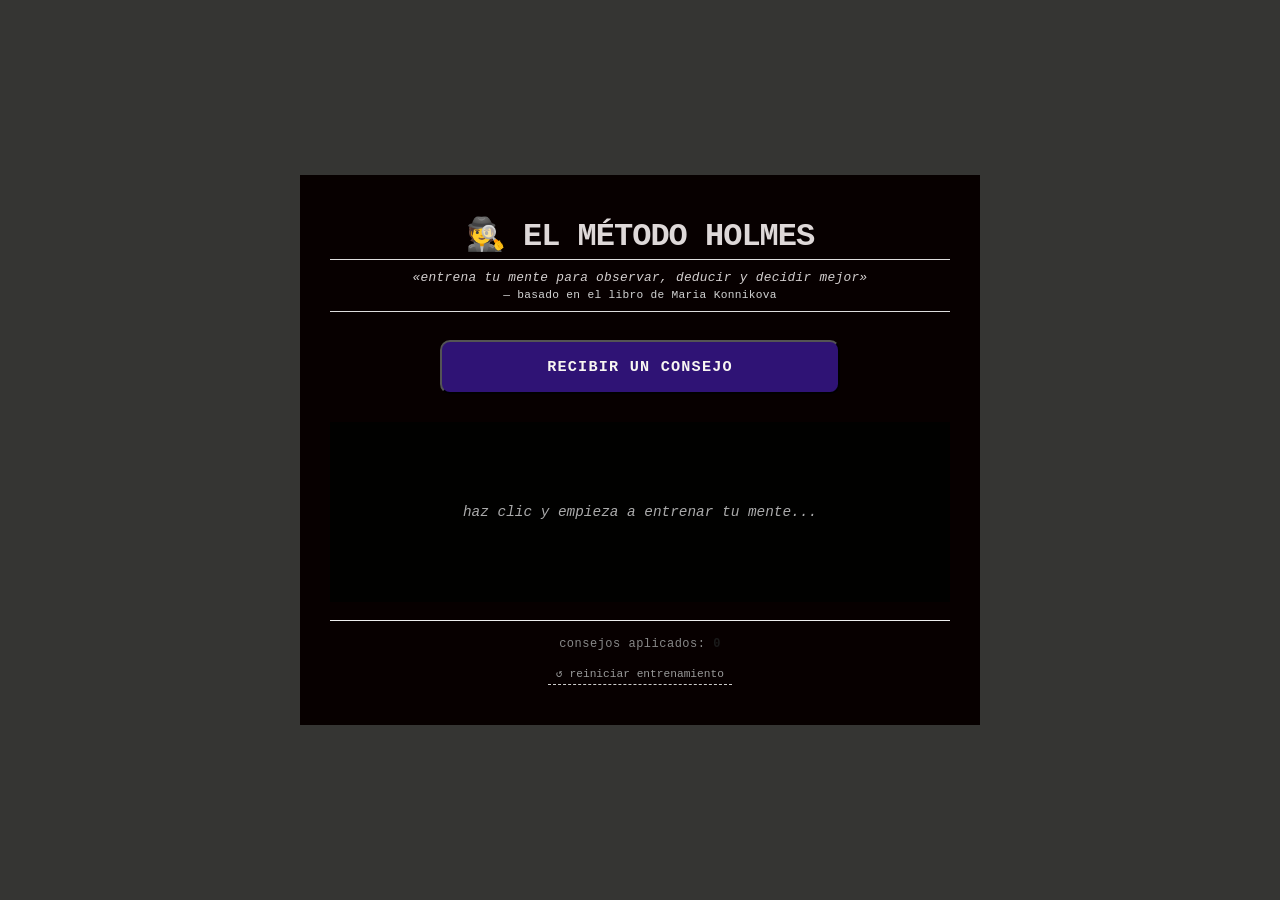
<file: JAVASCRIPT/metodoHolmes/index.html>
<!DOCTYPE html>
<html lang="es">
<head>
    <meta charset="UTF-8" />
    <meta name="viewport" content="width=device-width, initial-scale=1.0" />
    <title>El Método Holmes</title>
    <style>
        /* --- RESET Y ESTILOS BASE --- */
        * {
            margin: 0;
            padding: 0;
            box-sizing: border-box;
        }

        body {
            min-height: 100vh;
            display: flex;
            justify-content: center;
            align-items: center;
            background: #353533;
            font-family: 'Courier New', Courier, monospace;
            padding: 20px;
        }

        .container {
            max-width: 680px;
            width: 100%;
            text-align: center;
            padding: 40px 30px;
            background: #070000;
        }

        .container h1 {
            font-size: 2rem;
            font-weight: 700;
            letter-spacing: -1px;
            text-transform: uppercase;
            margin-bottom: 4px;
            color: #ded8d8;
        }

        .container h1 span {
            display: inline-block;
            font-size: 1.6rem;
        }

        .container .subtitle {
            font-size: 0.8rem;
            color: #d3cece;
            margin-bottom: 28px;
            border-top: 1px solid #dddddd;
            border-bottom: 1px solid #dddddd;
            padding: 10px 0;
            font-style: italic;
            letter-spacing: 0.3px;
        }

        .container .subtitle .autor {
            display: block;
            margin-top: 4px;
            font-style: normal;
            font-size: 0.7rem;
            color: #d3d3d3;
        }

        /* --- BOTÓN --- */
        .btn-holmes {
            display: inline-block;
            padding: 16px 24px;
            background: #2f1375;
            color: #f8f6f2;
            font-family: 'Courier New', Courier, monospace;
            font-size: 0.95rem;
            font-weight: 700;
            text-transform: uppercase;
            letter-spacing: 1.2px;
            cursor: pointer;
            transition: all 0.15s ease;
            margin-bottom: 28px;
            width: 100%;
            max-width: 400px;
            border-radius: 10px;
        }

        .btn-holmes:hover {
            background: #433de8;
            color: #ffffff;
            box-shadow: 2px 2px 0 #ffffff;
            transform: translate(2px, 2px);
        }

        .btn-holmes:active {
            transform: scale(0.96);
            box-shadow: none;
        }

        /* --- CAJA DEL CONSEJO --- */
        .truth-box {
            min-height: 180px;
            padding: 28px 22px;
            background: #010100;
            display: flex;
            flex-direction: column;
            align-items: center;
            justify-content: center;
            transition: background 0.2s ease, border-color 0.2s;
        }

        .truth-box .consejo {
            font-size: 1.17rem;
            line-height: 1.7;
            color: #ffffff;
            margin: 0;
            font-weight: 700;
            word-break: break-word;
            min-height: 60px;
        }

        .truth-box .explicacion {
            font-size: 0.95rem;
            line-height: 1.6;
            color: #000000;
            margin-top: 12px;
            font-style: italic;
            padding-top: 12px;
            width: 100%;
        }

        .truth-box .accion {
            font-size: 0.85rem;
            color: #c8c2c2;
            margin-top: 10px;
            padding-top: 10px;
            width: 100%;
            font-weight: 400;
        }

        .truth-box .accion strong {
            color: #dbd1d1;
            font-weight: 700;
        }

        .truth-box .placeholder {
            color: #aaaaaa;
            font-style: italic;
            font-size: 0.9rem;
        }

        .truth-box.writing {
            border-color: #ccc9c9;
            background: #000000;
        }

        /* Cursor parpadeante */
        .cursor-blink {
            display: inline-block;
            width: 2px;
            height: 1.1em;
            background: #1a1a1a;
            margin-left: 2px;
            vertical-align: text-bottom;
            animation: blink 0.6s step-end infinite;
        }

        @keyframes blink {
            0%, 100% { opacity: 1; }
            50% { opacity: 0; }
        }

        /* --- CONTADOR --- */
        .counter {
            margin-top: 18px;
            font-size: 0.75rem;
            color: #888888;
            letter-spacing: 0.5px;
            border-top: 1px solid #eeeeee;
            padding-top: 16px;
            transition: color 0.3s;
        }

        .counter strong {
            color: #1a1a1a;
            font-weight: 700;
        }

        .counter.high {
            color: #333333;
        }

        .counter.high strong {
            color: #b34747;
        }

        /* --- BOTÓN REINICIAR --- */
        .btn-reset {
            margin-top: 12px;
            background: none;
            border: none;
            border-bottom: 1px dashed #cccccc;
            color: #999999;
            font-family: 'Courier New', Courier, monospace;
            font-size: 0.7rem;
            cursor: pointer;
            padding: 4px 8px;
            transition: color 0.2s;
        }

        .btn-reset:hover {
            color: #1a1a1a;
            border-bottom-color: #1a1a1a;
        }

        /* --- RESPONSIVE --- */
        @media (max-width: 480px) {
            .container {
                padding: 24px 16px;
            }
            .container h1 {
                font-size: 1.5rem;
            }
            .btn-holmes {
                font-size: 0.8rem;
                padding: 14px 16px;
            }
            .truth-box .consejo {
                font-size: 1rem;
            }
            .truth-box .explicacion {
                font-size: 0.85rem;
            }
            .truth-box .accion {
                font-size: 0.8rem;
            }
        }
    </style>
</head>
<body>

    <div class="container">

        <h1>🕵️ el método holmes</h1>
        <div class="subtitle">
            «entrena tu mente para observar, deducir y decidir mejor»
            <span class="autor">— basado en el libro de Maria Konnikova</span>
        </div>

        <button class="btn-holmes" id="btnRevelar">
            recibir un consejo
        </button>

        <!-- CAJA DEL CONSEJO -->
        <div class="truth-box" id="truthBox">
            <p class="placeholder">haz clic y empieza a entrenar tu mente...</p>
        </div>

        <div class="counter" id="counterDisplay">
            consejos aplicados: <strong id="countNumber">0</strong>
        </div>

        <button class="btn-reset" id="btnReset">↺ reiniciar entrenamiento</button>

    </div>

    <script>
        (function() {
            'use strict';

            // --- LISTA DE CONSEJOS ---
            const consejos = [
                // Observación
                {
                    consejo: "Observa los detalles que otros pasan por alto.",
                    explicacion: "La diferencia entre ver y observar es el foco de atención. Ver es pasivo; observar es activo y requiere intención.",
                    accion: "Hoy, al entrar a una habitación, intenta recordar 5 detalles que normalmente no notarías."
                },
                {
                    consejo: "Entrena tu mente para estar presente.",
                    explicacion: "La atención plena es el primer paso para pensar como Holmes. Sin presencia, no hay observación.",
                    accion: "Durante 2 minutos, cierra los ojos y concéntrate solo en los sonidos que te rodean."
                },
                {
                    consejo: "No confundas ver con mirar.",
                    explicacion: "Ver es pasivo, mirar es activo. Mirar implica preguntarse '¿qué es esto?', '¿por qué está aquí?', '¿qué significa?'.",
                    accion: "Mira un objeto cotidiano (una taza, un libro) y pregúntate: ¿de qué está hecho? ¿cómo se hizo? ¿qué historia tiene?"
                },
                {
                    consejo: "Pregúntate: ¿qué es lo que no estoy viendo?",
                    explicacion: "A menudo, lo más importante está oculto a simple vista. El entrenamiento consiste en buscar lo que falta.",
                    accion: "Mira una fotografía y escribe 5 cosas que no aparecen en ella pero que podrían estar fuera de campo."
                },
                {
                    consejo: "La observación comienza cuando dejas de hablar y empiezas a escuchar.",
                    explicacion: "El silencio es tu aliado. Escuchar activamente te da información que las palabras no pueden transmitir.",
                    accion: "En tu próxima conversación, escucha sin interrumpir y sin planear tu respuesta. Solo escucha."
                },

                // Memoria y ático mental
                {
                    consejo: "Tu mente es un ático. No llenes cada rincón.",
                    explicacion: "Guarda solo lo que sea útil para tus objetivos. La información irrelevante satura y confunde.",
                    accion: "Hoy, cuando aprendas algo nuevo, pregúntate: ¿realmente necesito saber esto?"
                },
                {
                    consejo: "La memoria no es un archivo estático, es un proceso activo.",
                    explicacion: "Repite, relaciona y repasa la información. La memoria se fortalece con el uso.",
                    accion: "Al final del día, repasa mentalmente 3 cosas que aprendiste y conéctalas con algo que ya sabías."
                },
                {
                    consejo: "No almacenes datos, almacena conexiones.",
                    explicacion: "La información aislada es inútil; la información relacionada es poderosa. El conocimiento es una red.",
                    accion: "Elige un concepto y escríbelo en el centro de un papel. Dibuja líneas a otros conceptos relacionados."
                },
                {
                    consejo: "El conocimiento no es poder, el conocimiento aplicado es poder.",
                    explicacion: "No basta con saber; hay que hacer. El verdadero poder está en la acción informada.",
                    accion: "Aplica un consejo de este sitio hoy mismo, en una situación real."
                },

                // Razonamiento y lógica
                {
                    consejo: "No saques conclusiones precipitadas.",
                    explicacion: "Reúne todas las pistas antes de formar una teoría. El cerebro es perezoso y tiende a lo primero.",
                    accion: "Antes de responder una pregunta, cuenta hasta 5 mentalmente. Date tiempo para pensar."
                },
                {
                    consejo: "La mejor explicación no siempre es la más obvia.",
                    explicacion: "Busca la hipótesis que explique *todas* las pistas, no solo las que confirman tu sesgo.",
                    accion: "Plantea 3 explicaciones alternativas para un problema cotidiano y elige la más sólida."
                },
                {
                    consejo: "Desconfía de tus primeras impresiones.",
                    explicacion: "El cerebro humano tiende a la primera solución. La mente de Holmes se detiene a cuestionar.",
                    accion: "Hoy, antes de juzgar a alguien o algo, pregúntate: ¿qué evidencia tengo?"
                },
                {
                    consejo: "Piensa como un científico.",
                    explicacion: "Formula hipótesis, ponlas a prueba y descarta las que no funcionen. La ciencia es un método, no un dogma.",
                    accion: "Identifica una creencia tuya y pregúntate: ¿qué evidencia la refutaría? Si no encuentras ninguna, quizá es dogma."
                },
                {
                    consejo: "La lógica es una herramienta, no un destino.",
                    explicacion: "Úsala para explorar, no para cerrar puertas. La lógica te guía, pero no te encierra.",
                    accion: "Hoy, al tomar una decisión, escribe los pros y contras, pero luego escucha tu intuición."
                },

                // Toma de decisiones
                {
                    consejo: "Las decisiones apresuradas son decisiones erróneas.",
                    explicacion: "Tómate el tiempo que necesites. La urgencia es enemiga del buen juicio.",
                    accion: "Antes de tomar una decisión importante, espera una noche. Si la decisión es buena, sobrevivirá la espera."
                },
                {
                    consejo: "Separa la emoción de la razón.",
                    explicacion: "La emoción es información valiosa, pero no debe ser el único criterio para decidir.",
                    accion: "Cuando sientas una emoción fuerte, pregúntate: ¿qué me está diciendo esta emoción? ¿y qué me dice la razón?"
                },
                {
                    consejo: "Antes de decidir, pregúntate: ¿qué pasaría si estuviera equivocado?",
                    explicacion: "Imaginar el error te permite anticipar riesgos y preparar alternativas.",
                    accion: "Hoy, elige una decisión y escribe un plan B por si falla."
                },
                {
                    consejo: "La mejor decisión es la que puedes justificar con evidencia, no con intuición.",
                    explicacion: "La intuición es útil, pero la evidencia es el pilar de una buena decisión.",
                    accion: "Hoy, antes de responder una pregunta importante, busca 3 datos que apoyen tu respuesta."
                },
                {
                    consejo: "La indecisión también es una decisión.",
                    explicacion: "Elegir no elegir es una elección que también tiene consecuencias. Asúmelas.",
                    accion: "Si llevas más de una semana indeciso, toma una decisión aunque no sea perfecta. La acción es mejor que la parálisis."
                },

                // Práctica y hábito
                {
                    consejo: "Pensar como Holmes no es un talento, es un hábito.",
                    explicacion: "Se entrena como un músculo. La constancia es más importante que la intensidad.",
                    accion: "Hoy, dedica 5 minutos a observar tu entorno como si fuera la primera vez."
                },
                {
                    consejo: "El error es parte del proceso.",
                    explicacion: "No lo evites, analízalo y aprende de él. El fracaso es una oportunidad de mejora.",
                    accion: "Hoy, escribe un error que cometiste y pregúntate: ¿qué aprendí? ¿qué haré diferente la próxima vez?"
                },
                {
                    consejo: "La curiosidad es el motor del pensamiento.",
                    explicacion: "Pregunta siempre: ¿por qué? ¿cómo? ¿qué pasaría si...? La curiosidad es el antídoto contra la rigidez.",
                    accion: "Hoy, elige un tema que te interese y dedica 10 minutos a investigarlo. Sigue una pregunta que te surja."
                },
                {
                    consejo: "El pensamiento crítico no es natural, es aprendido.",
                    explicacion: "Nacemos con curiosidad, pero el pensamiento crítico se construye con práctica. No es innato, se entrena.",
                    accion: "Hoy, al leer una noticia, identifica: ¿quién la escribe? ¿qué interés tiene? ¿qué evidencia muestra?"
                }
            ];

            // --- ELEMENTOS DEL DOM ---
            const btn = document.getElementById('btnRevelar');
            const btnReset = document.getElementById('btnReset');
            const truthBox = document.getElementById('truthBox');
            const countSpan = document.getElementById('countNumber');
            const counterDiv = document.getElementById('counterDisplay');

            let contador = 0;
            let escribiendo = false;
            let timeoutActual = null;

            // --- OBTENER CONSEJO ALEATORIO ---
            function getConsejoAleatorio() {
                return consejos[Math.floor(Math.random() * consejos.length)];
            }

            // --- EFECTO MÁQUINA DE ESCRIBIR ---
            function escribirConsejo(data) {
                if (escribiendo) return;
                if (timeoutActual) {
                    clearTimeout(timeoutActual);
                    timeoutActual = null;
                }

                escribiendo = true;
                truthBox.innerHTML = '';
                truthBox.classList.add('writing');

                // 1. Consejo principal
                const consejoP = document.createElement('p');
                consejoP.className = 'consejo';
                truthBox.appendChild(consejoP);

                // 2. Explicación
                const explicacionDiv = document.createElement('div');
                explicacionDiv.className = 'explicacion';
                truthBox.appendChild(explicacionDiv);

                // 3. Acción
                const accionDiv = document.createElement('div');
                accionDiv.className = 'accion';
                truthBox.appendChild(accionDiv);

                // --- Escritura secuencial ---
                const textoCompleto = data.consejo;
                const explicacionTexto = data.explicacion;
                const accionTexto = data.accion;

                let indice = 0;
                const velocidad = 45;

                function typeLetter() {
                    if (indice < textoCompleto.length) {
                        consejoP.textContent += textoCompleto.charAt(indice);
                        indice++;
                        timeoutActual = setTimeout(typeLetter, velocidad);
                    } else {
                        // Añadir cursor al final del consejo
                        const cursor = document.createElement('span');
                        cursor.className = 'cursor-blink';
                        consejoP.appendChild(cursor);

                        // Mostrar explicación completa
                        explicacionDiv.textContent = '— ' + explicacionTexto;

                        // Mostrar acción completa
                        accionDiv.innerHTML = '<strong>🎯 acción:</strong> ' + accionTexto;

                        truthBox.classList.remove('writing');
                        escribiendo = false;
                        timeoutActual = null;
                    }
                }

                typeLetter();
            }

            // --- MOSTRAR CONSEJO ---
            function mostrarConsejo() {
                if (escribiendo) return;

                contador++;
                countSpan.textContent = contador;

                // Cambiar texto del botón
                if (contador === 1) {
                    btn.textContent = 'otro consejo';
                } else if (contador === 5) {
                    btn.textContent = '¿sigues entrenando?';
                } else if (contador === 10) {
                    btn.textContent = 'eres un buen detective';
                } else if (contador === 15) {
                    btn.textContent = 'Holmes estaría orgulloso';
                }

                if (contador > 5) {
                    counterDiv.classList.add('high');
                }

                const data = getConsejoAleatorio();
                escribirConsejo(data);
            }

            // --- REINICIAR ---
            function reiniciar() {
                if (escribiendo) return;

                if (timeoutActual) {
                    clearTimeout(timeoutActual);
                    timeoutActual = null;
                }
                escribiendo = false;

                contador = 0;
                countSpan.textContent = '0';
                counterDiv.classList.remove('high');
                btn.textContent = 'recibir un consejo';

                truthBox.innerHTML = '';
                truthBox.classList.remove('writing');
                const placeholder = document.createElement('p');
                placeholder.className = 'placeholder';
                placeholder.textContent = 'haz clic y empieza a entrenar tu mente...';
                truthBox.appendChild(placeholder);
            }

            // --- EVENTOS ---
            btn.addEventListener('click', mostrarConsejo);
            btnReset.addEventListener('click', reiniciar);

        })();
    </script>

</body>
</html>
</file>
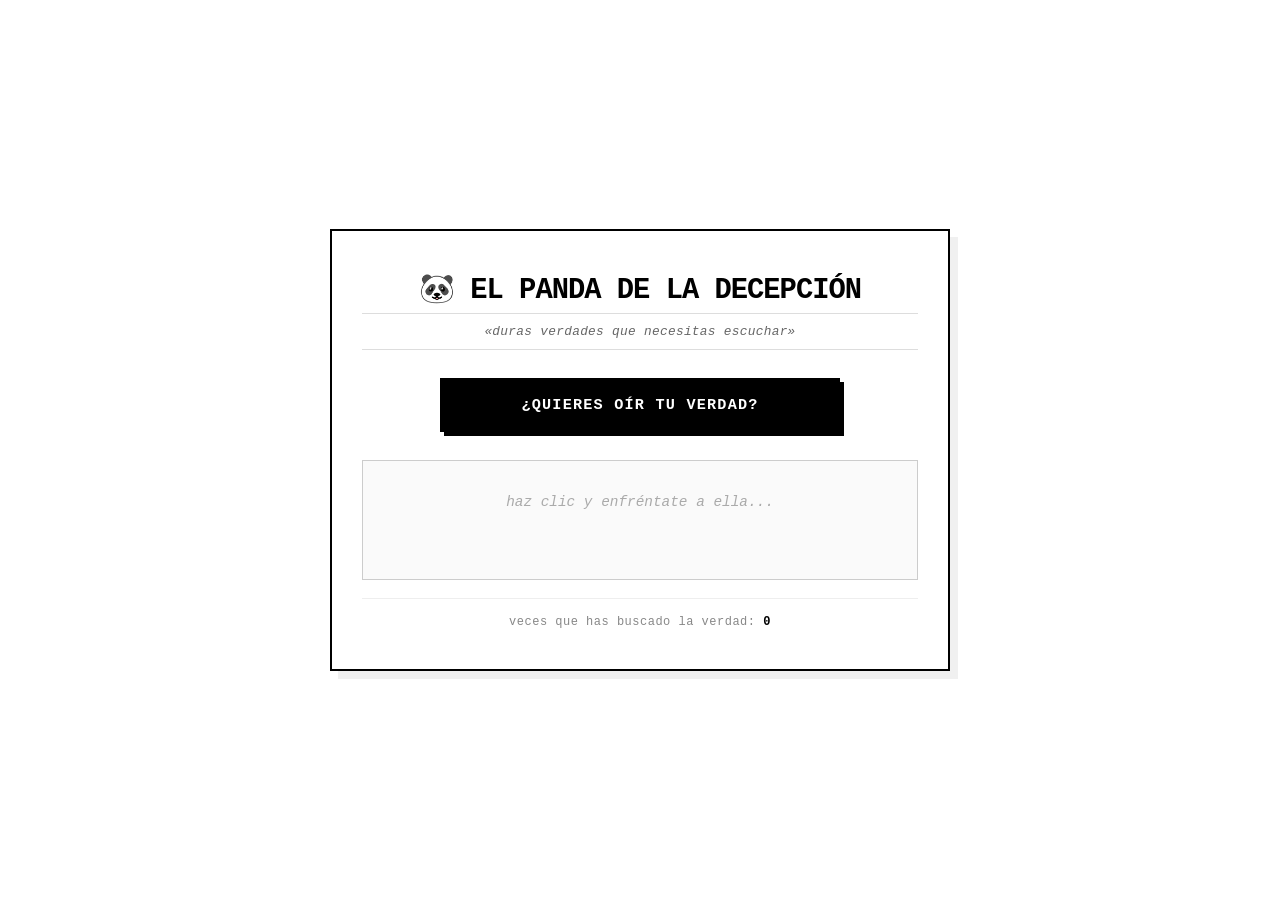
<file: JAVASCRIPT/panda/index.html>
<!DOCTYPE html>
<html lang="es">
<head>
    <meta charset="UTF-8" />
    <meta name="viewport" content="width=device-width, initial-scale=1.0" />
    <title>El Panda de la Decepción</title>
    <style>
        /* --- RESET Y ESTILOS BASE --- */
        * {
            margin: 0;
            padding: 0;
            box-sizing: border-box;
        }

        body {
            min-height: 100vh;
            display: flex;
            justify-content: center;
            align-items: center;
            background: #ffffff;
            font-family: 'Courier New', Courier, monospace;
            padding: 20px;
        }

        .container {
            max-width: 620px;
            width: 100%;
            text-align: center;
            padding: 40px 30px;
            border: 2px solid #000000;
            background: #ffffff;
            box-shadow: 8px 8px 0 rgba(0,0,0,0.06);
        }

        .container h1 {
            font-size: 1.8rem;
            font-weight: 700;
            letter-spacing: -1px;
            text-transform: uppercase;
            margin-bottom: 6px;
            color: #000000;
        }

        .container .subtitle {
            font-size: 0.8rem;
            color: #666666;
            margin-bottom: 28px;
            border-top: 1px solid #dddddd;
            border-bottom: 1px solid #dddddd;
            padding: 10px 0;
            font-style: italic;
            letter-spacing: 0.3px;
        }

        /* --- BOTÓN --- */
        .btn-panda {
            display: inline-block;
            padding: 16px 24px;
            background: #000000;
            color: #ffffff;
            font-family: 'Courier New', Courier, monospace;
            font-size: 0.95rem;
            font-weight: 700;
            text-transform: uppercase;
            letter-spacing: 1.2px;
            border: 2px solid #000000;
            cursor: pointer;
            transition: all 0.15s ease;
            margin-bottom: 28px;
            width: 100%;
            max-width: 400px;
            box-shadow: 4px 4px 0 #000000;
        }

        .btn-panda:hover {
            background: #ffffff;
            color: #000000;
            box-shadow: 2px 2px 0 #000000;
            transform: translate(2px, 2px);
        }

        .btn-panda:active {
            transform: scale(0.96);
            box-shadow: none;
        }

        /* --- CAJA DE LA VERDAD --- */
        .truth-box {
            min-height: 120px;
            padding: 24px 20px;
            border: 1px solid #cccccc;
            background: #fafafa;
            display: flex;
            align-items: center;
            justify-content: center;
            transition: background 0.2s ease, border-color 0.2s;
        }

        .truth-box p {
            font-size: 1.1rem;
            line-height: 1.7;
            color: #000000;
            margin: 0;
            font-weight: 400;
            word-break: break-word;
            min-height: 60px;
        }

        .truth-box .placeholder {
            color: #aaaaaa;
            font-style: italic;
            font-size: 0.9rem;
        }

        /* Efecto visual mientras "escribe" */
        .truth-box.writing {
            border-color: #000000;
            background: #f0f0f0;
        }

        /* Cursor parpadeante al final del texto (opcional) */
        .cursor-blink {
            display: inline-block;
            width: 2px;
            height: 1.1em;
            background: #000000;
            margin-left: 2px;
            vertical-align: text-bottom;
            animation: blink 0.6s step-end infinite;
        }

        @keyframes blink {
            0%, 100% { opacity: 1; }
            50% { opacity: 0; }
        }

        /* --- CONTADOR --- */
        .counter {
            margin-top: 18px;
            font-size: 0.75rem;
            color: #888888;
            letter-spacing: 0.5px;
            border-top: 1px solid #eeeeee;
            padding-top: 16px;
            transition: color 0.3s;
        }

        .counter strong {
            color: #000000;
            font-weight: 700;
        }

        .counter.high {
            color: #333333;
        }

        .counter.high strong {
            color: #cc0000;
        }

        /* --- RESPONSIVE --- */
        @media (max-width: 480px) {
            .container {
                padding: 24px 16px;
            }
            .container h1 {
                font-size: 1.4rem;
            }
            .btn-panda {
                font-size: 0.8rem;
                padding: 14px 16px;
            }
            .truth-box p {
                font-size: 0.95rem;
            }
        }
    </style>
</head>
<body>

    <div class="container">

        <h1>🐼 el panda de la decepción</h1>
        <div class="subtitle">«duras verdades que necesitas escuchar»</div>

        <button class="btn-panda" id="btnRevelar">
            ¿quieres oír tu verdad?
        </button>

        <!-- CAJA DE LA VERDAD -->
        <div class="truth-box" id="truthBox">
            <p class="placeholder">haz clic y enfréntate a ella...</p>
        </div>

        <div class="counter" id="counterDisplay">
            veces que has buscado la verdad: <strong id="countNumber">0</strong>
        </div>

    </div>

    <script>
        (function() {
            'use strict';

            // --- LISTA DE VERDADES (AMPLIADA A 25) ---
            const verdades = [
                // Originales
                "Claro, ganar mucho dinero te hace sentir bien, pero eso no hará que tus hijos te quieran.",
                "Si te tienes que preguntar si confías en tu esposa, entonces probablemente no confías en ella.",
                "Lo que tú consideras 'amistad' son en realidad tus constantes intentos de impresionar a la gente.",
                "No estás ansioso por el éxito, estás ansioso por la aprobación de los demás.",
                "Pasas más tiempo proyectando quién quieres ser que conociendo quién eres realmente.",
                "Tu miedo al fracaso es más fuerte que tu deseo de mejorar, y por eso no avanzas.",
                "La mayoría de tus problemas no existen; son distracciones que creaste para no enfrentar el vacío.",
                "No eres especial. Y eso está bien. Dejar de intentar serlo te hará libre.",
                "Si necesitas publicarlo en redes, probablemente no lo estás disfrutando de verdad.",
                "Tu 'autenticidad' es solo otra máscara que usas para que te acepten.",
                "Sufres porque esperas que el mundo sea justo, y el mundo no te debe nada.",
                "Le tienes miedo a la soledad, pero le tienes más miedo a enfrentarte a ti mismo.",

                // Nuevas: trabajo y éxito
                "Tu trabajo no te define, pero tú has hecho que así sea porque no tienes otra cosa.",
                "No quieres un ascenso, quieres que tus padres por fin te digan que están orgullosos.",
                "Trabajas horas extra para evitar ir a casa, no por compromiso.",
                "Tu 'pasión' es solo una excusa para no admitir que no sabes qué hacer con tu vida.",

                // Nuevas: relaciones
                "Sigues con tu pareja por miedo a estar solo, no porque la ames.",
                "Discutes por tonterías porque es más fácil que hablar de lo que realmente te duele.",
                "No extrañas a esa persona, extrañas cómo te hacía sentir cuando estabas vacío.",
                "Perdonas porque necesitas que te perdonen, no porque hayas sanado.",

                // Nuevas: hábitos
                "Dices que no tienes tiempo, pero pasas 3 horas al día en el teléfono.",
                "El problema no es que no sepas qué hacer, es que sabes perfectamente qué hacer y no lo haces.",
                "No es procrastinación, es miedo a descubrir que no eres tan bueno como crees."
            ];

            // --- ELEMENTOS DEL DOM ---
            const btn = document.getElementById('btnRevelar');
            const truthBox = document.getElementById('truthBox');
            const countSpan = document.getElementById('countNumber');
            const counterDiv = document.getElementById('counterDisplay');

            let contador = 0;
            let escribiendo = false;
            let timeoutActual = null; // para poder cancelar la escritura si es necesario

            // --- OBTENER VERDAD ALEATORIA ---
            function getVerdadAleatoria() {
                return verdades[Math.floor(Math.random() * verdades.length)];
            }

            // --- EFECTO MÁQUINA DE ESCRIBIR ---
            function escribirVerdad(texto) {
                // Si ya está escribiendo, no hacemos nada
                if (escribiendo) return;

                // Cancelar cualquier timeout pendiente
                if (timeoutActual) {
                    clearTimeout(timeoutActual);
                    timeoutActual = null;
                }

                escribiendo = true;

                // Vaciamos la caja y creamos el párrafo
                truthBox.innerHTML = '';
                const parrafo = document.createElement('p');
                truthBox.appendChild(parrafo);

                // Añadimos clase visual de "escritura"
                truthBox.classList.add('writing');

                let indice = 0;
                const velocidad = 60; // milisegundos por letra
                // Número más bajo = más rápido, más alto = más lento

                // --- Función recursiva que escribe letra por letra ---
                function typeLetter() {
                    if (indice < texto.length) {
                        // Añadimos la siguiente letra
                        parrafo.textContent += texto.charAt(indice);
                        indice++;
                        // Programamos la siguiente letra
                        timeoutActual = setTimeout(typeLetter, velocidad);
                    } else {
                        // --- Terminó de escribir ---
                        truthBox.classList.remove('writing');
                        escribiendo = false;
                        timeoutActual = null;

                        // Añadimos un cursor parpadeante al final (opcional)
                        // Si quieres quitarlo, elimina estas 3 líneas
                        const cursor = document.createElement('span');
                        cursor.className = 'cursor-blink';
                        parrafo.appendChild(cursor);
                    }
                }

                // Iniciamos la escritura
                typeLetter();
            }

            // --- MOSTRAR VERDAD (función principal) ---
            function mostrarVerdad() {
                // Si está escribiendo, ignoramos el clic
                if (escribiendo) return;

                // Incrementar contador
                contador++;
                countSpan.textContent = contador;

                // Cambiar texto del botón según el número de clics
                if (contador === 1) {
                    btn.textContent = '¿otra verdad?';
                } else if (contador === 5) {
                    btn.textContent = '¿seguro que quieres seguir?';
                } else if (contador === 10) {
                    btn.textContent = 'eres masoquista, ¿no?';
                } else if (contador === 15) {
                    btn.textContent = 'ya no hay cura para ti';
                }

                // Estilo del contador si pasamos de 5
                if (contador > 5) {
                    counterDiv.classList.add('high');
                }

                // Elegir verdad y escribirla
                const verdadElegida = getVerdadAleatoria();
                escribirVerdad(verdadElegida);
            }

            // --- EVENTO DEL BOTÓN ---
            btn.addEventListener('click', mostrarVerdad);

        })();
    </script>

</body>
</html>
</file>
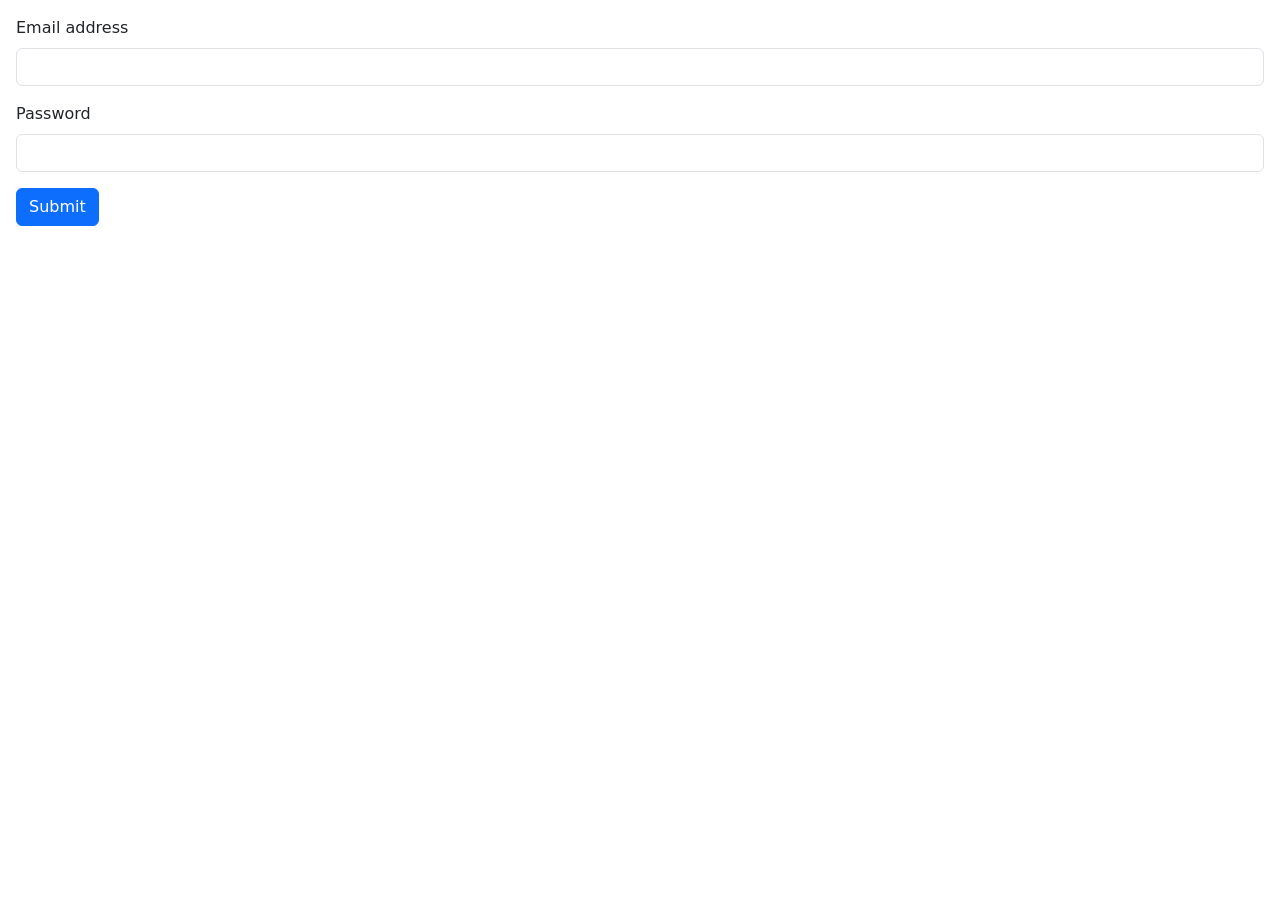
<file: JAVASCRIPT/validacion bootstrap/index.html>
<!DOCTYPE html>
<html lang="en">
<head>
    <meta charset="UTF-8">
    <meta http-equiv="X-UA-Compatible" content="IE=edge">
    <meta name="viewport" content="width=device-width, initial-scale=1.0">
    <title>Document</title>
    <link href="https://cdn.jsdelivr.net/npm/bootstrap@5.2.2/dist/css/bootstrap.min.css" rel="stylesheet" integrity="sha384-Zenh87qX5JnK2Jl0vWa8Ck2rdkQ2Bzep5IDxbcnCeuOxjzrPF/et3URy9Bv1WTRi" crossorigin="anonymous">
</head>
<body>
    <form class="m-3 needs-validation" novalidate>
        <div class="mb-3">
          <label for="exampleInputEmail1" class="form-label">Email address</label>
          <input type="email" class="form-control" id="exampleInputEmail1" aria-describedby="emailHelp" required>
        </div>
        <div class="mb-3">
          <label for="exampleInputPassword1" class="form-label">Password</label>
          <input type="password" class="form-control" id="exampleInputPassword1" required>
        </div>
        <button type="submit" class="btn btn-primary">Submit</button>
      </form>

    <script src="https://cdn.jsdelivr.net/npm/bootstrap@5.2.2/dist/js/bootstrap.bundle.min.js" integrity="sha384-OERcA2EqjJCMA+/3y+gxIOqMEjwtxJY7qPCqsdltbNJuaOe923+mo//f6V8Qbsw3" crossorigin="anonymous"></script>
    <script src="script.js"></script>
</body>
</html>
</file>
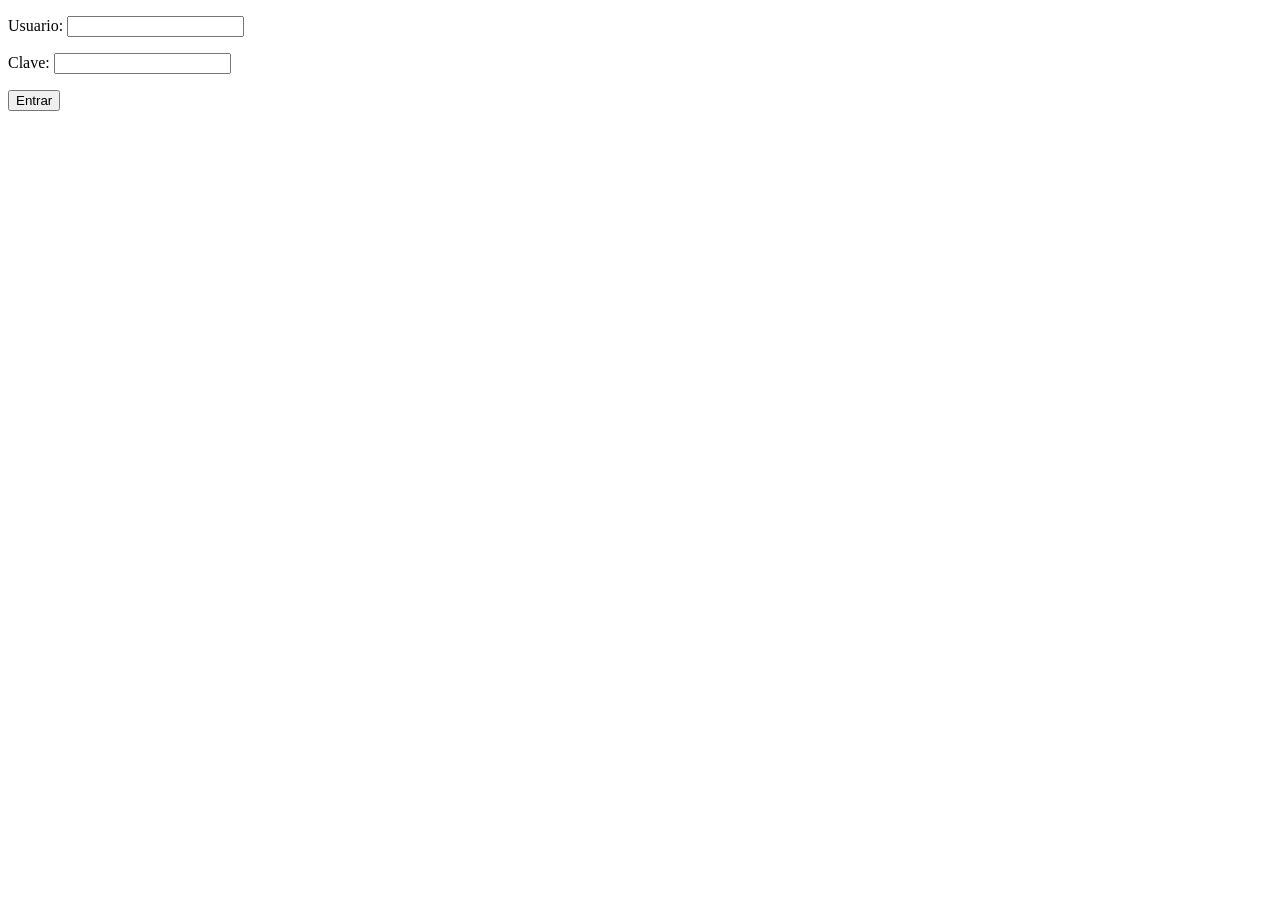
<file: JAVASCRIPT/validacion form/index.html>
<!DOCTYPE html>
<html lang="en">
<head>
    <meta charset="UTF-8">
    <meta http-equiv="X-UA-Compatible" content="IE=edge">
    <meta name="viewport" content="width=device-width, initial-scale=1.0">
    <title>Document</title>
</head>
<body>
    <form action="/login.php" id="formulario">
        <p>
          Usuario: <input type="text" name="usuario" id="usuario">
        </p>
        <p>
          Clave: <input type="text" name="clave" id="clave">
        </p>
        <input type="submit" value="Entrar">
      </form>
<script src="script.js"></script>
</body>
</html>
</file>
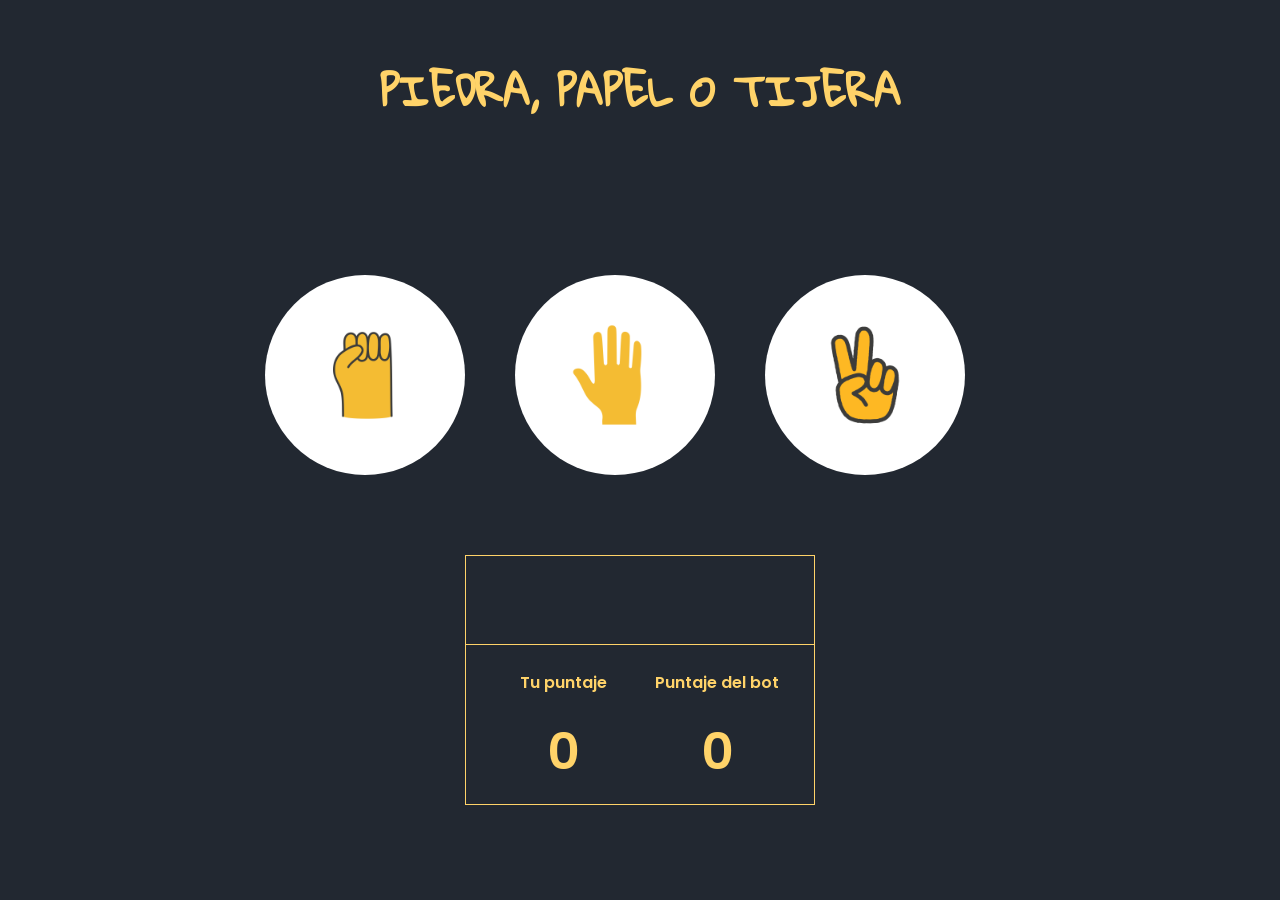
<file: JAVASCRIPT/juego/juego.html>
<!DOCTYPE html>
<html lang="en">
<head>
    <meta charset="UTF-8">
    <meta http-equiv="X-UA-Compatible" content="IE=edge">
    <meta name="viewport" content="width=device-width, initial-scale=1.0">
    <title>Piedra papel o tijera</title>
    <link rel="stylesheet" href="juego.css">
</head>
<body>

    <div class="title-container">
        <h1>PIEDRA, PAPEL O TIJERA</h1>
    </div>

    <div class="container">
        <div class="botones-opciones">
            <div class="piedra-container">
                <img src="piedra.png" id="piedra" alt="">
            </div>
            <div class="papel-container">
                <img src="papel.png" id="papel" alt="">
            </div>
            <div class="tijera-container">
                <img src="tijera.png" id="tijera" alt="">
            </div>
        </div>
        <div class="status"></div>
        <div class="puntajes">
            <div class="puntaje-humano">
                <p>Tu puntaje</p>
                <p id="human-score">0</p>
            </div>
            <div class="puntaje-bot">
                <p>Puntaje del bot </p>
                <p id="bot-score">0</p>
            </div>
        </div>
        
    </div>



    <script src="juego.js"></script>
</body>
</html>
</file>
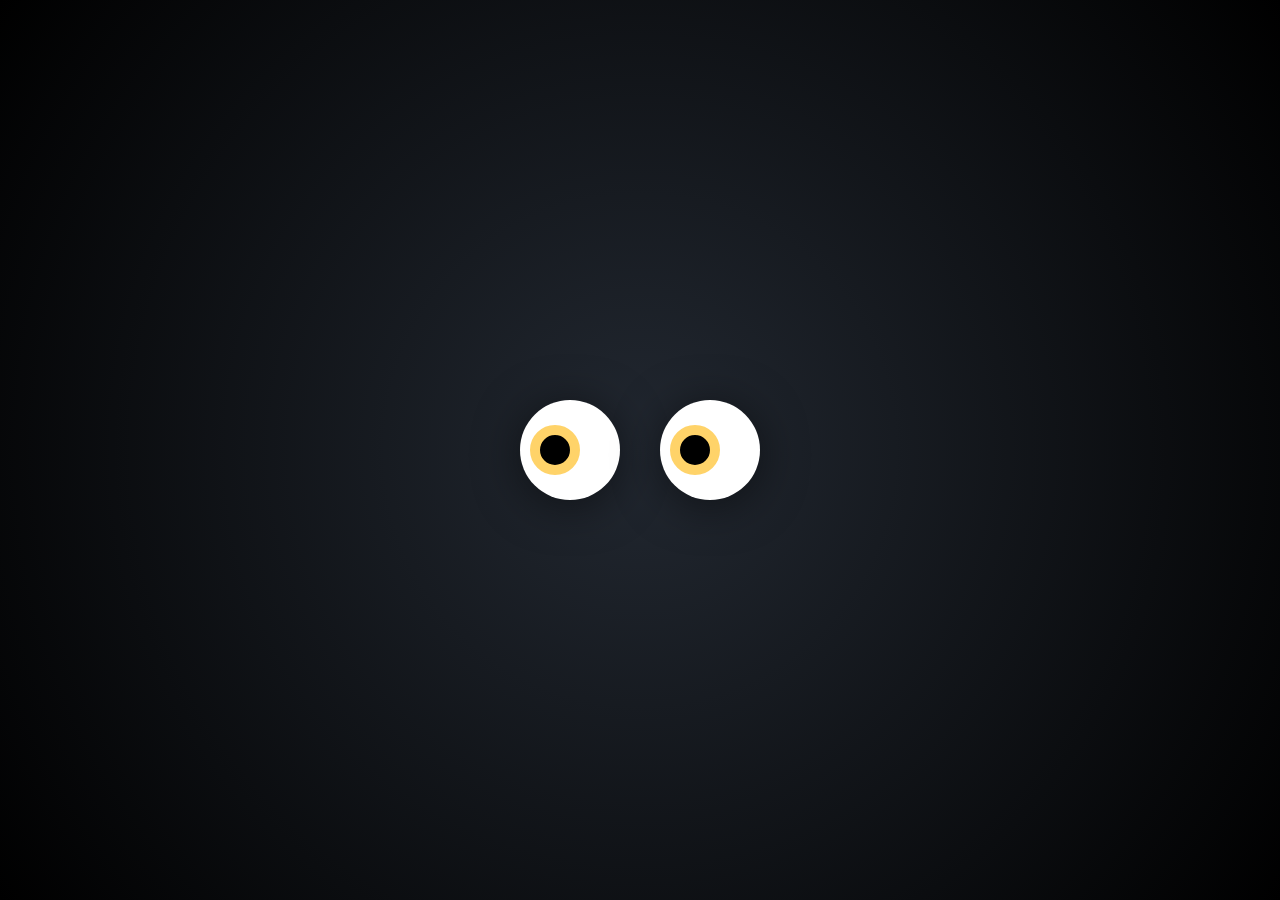
<file: JAVASCRIPT/ojos/ojos.html>
<!DOCTYPE html>
<html lang="en">
<head>
    <meta charset="UTF-8">
    <meta http-equiv="X-UA-Compatible" content="IE=edge">
    <meta name="viewport" content="width=device-width, initial-scale=1.0">
    <title>Ojos</title>
    <link rel="stylesheet" href="ojos.css">
</head>
<body>


    <div class="ojos">
        <div class="ojo"></div>
        <div class="ojo"></div>
    </div>




    <script src="ojos.js"></script>
</body>
</html>
</file>
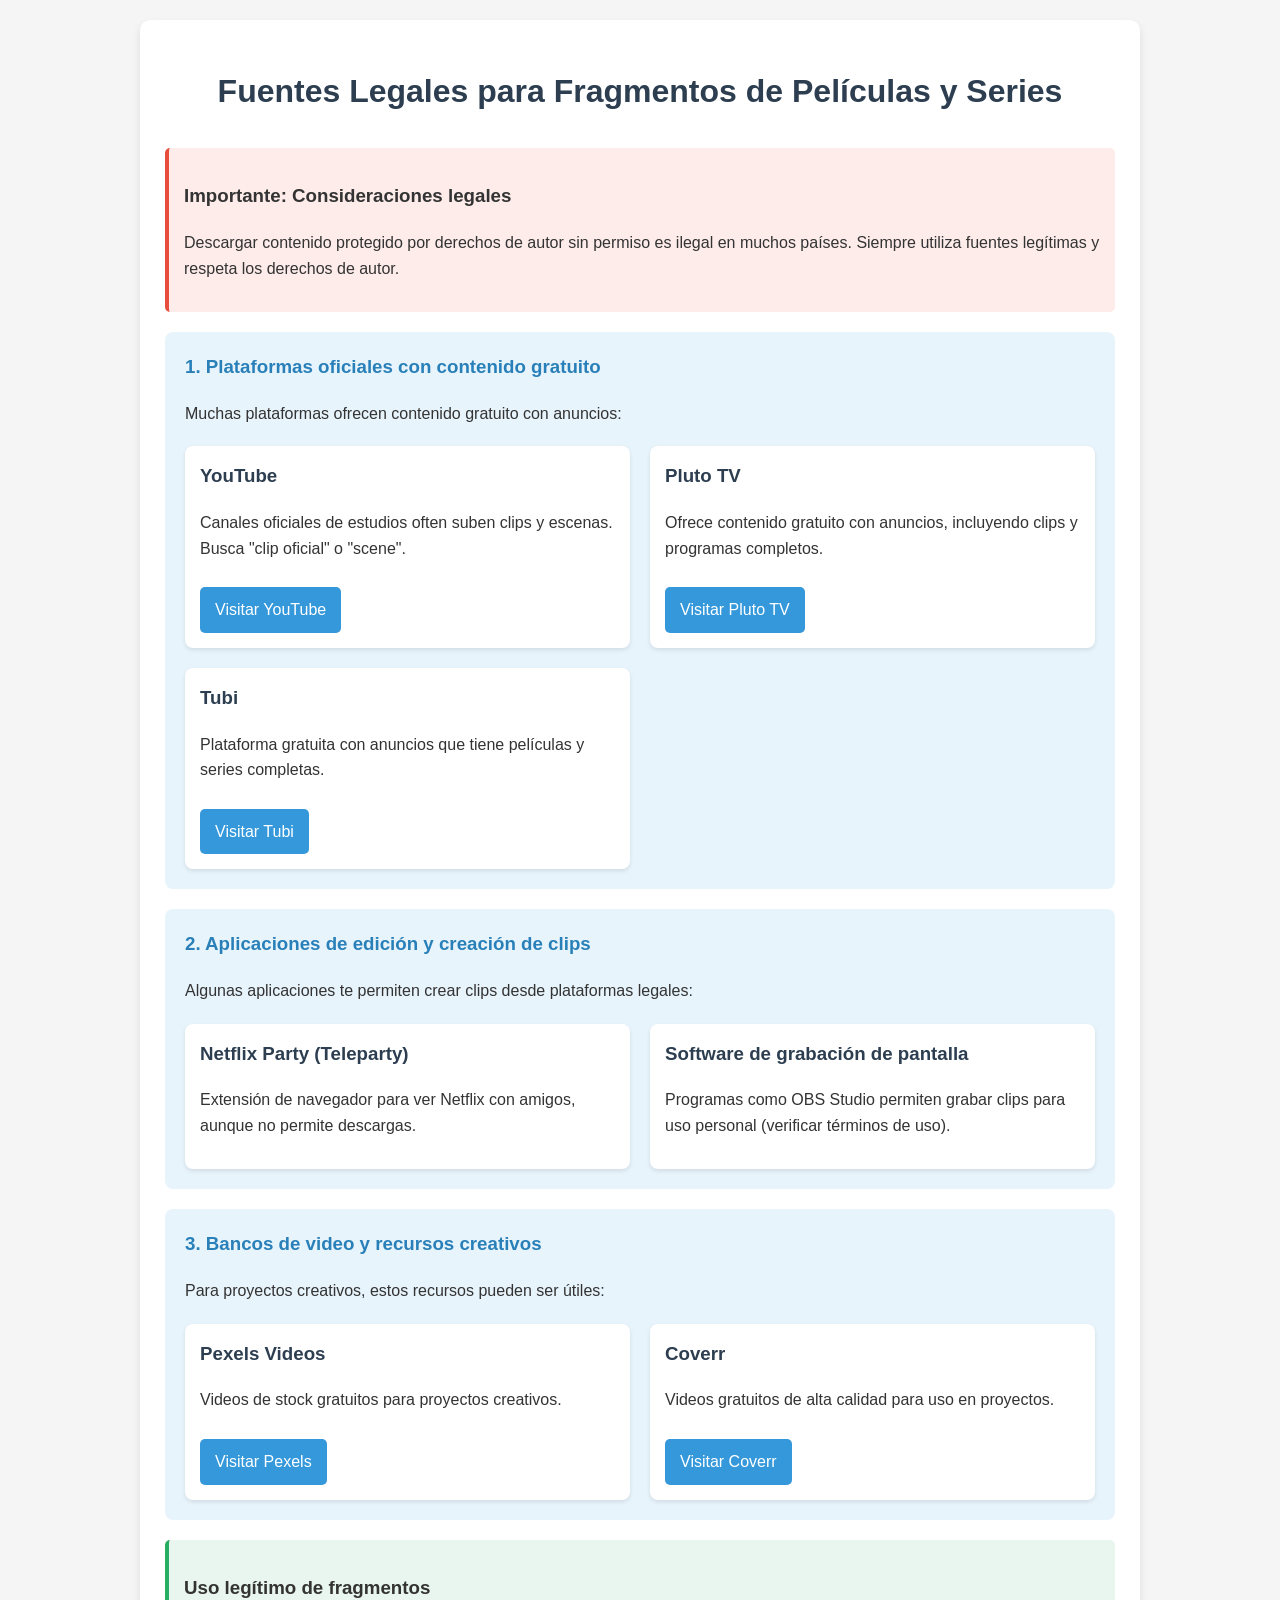
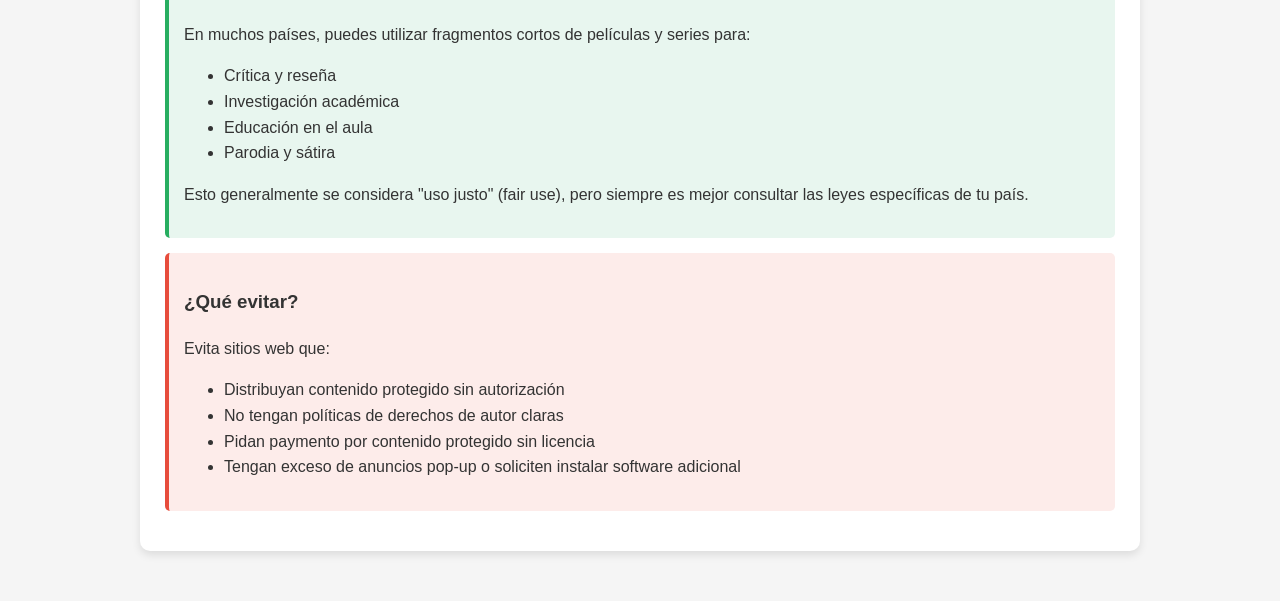
<file: JAVASCRIPT/con_ia/fuente peliculas/deepseek_html_20250911_e0a02b.html>
<!DOCTYPE html>
<html lang="es">
<head>
    <meta charset="UTF-8">
    <meta name="viewport" content="width=device-width, initial-scale=1.0">
    <title>Fuentes Legales para Fragmentos de Películas</title>
    <style>
        body {
            font-family: 'Segoe UI', Tahoma, Geneva, Verdana, sans-serif;
            max-width: 1000px;
            margin: 0 auto;
            padding: 20px;
            background-color: #f5f5f5;
            color: #333;
            line-height: 1.6;
        }
        .container {
            background-color: white;
            border-radius: 10px;
            padding: 25px;
            box-shadow: 0 4px 8px rgba(0, 0, 0, 0.1);
            margin-bottom: 30px;
        }
        h1 {
            color: #2c3e50;
            text-align: center;
            margin-bottom: 30px;
        }
        h2 {
            color: #3498db;
            border-bottom: 2px solid #3498db;
            padding-bottom: 8px;
        }
        .option {
            background-color: #e8f4fc;
            padding: 20px;
            border-radius: 8px;
            margin: 20px 0;
        }
        .option h3 {
            color: #2980b9;
            margin-top: 0;
        }
        .legal {
            background-color: #e8f6ef;
            padding: 15px;
            border-radius: 5px;
            margin: 15px 0;
            border-left: 4px solid #27ae60;
        }
        .warning {
            background-color: #fdecea;
            padding: 15px;
            border-radius: 5px;
            margin: 15px 0;
            border-left: 4px solid #e74c3c;
        }
        .resources {
            display: grid;
            grid-template-columns: repeat(auto-fit, minmax(300px, 1fr));
            gap: 20px;
            margin-top: 20px;
        }
        .resource-card {
            background-color: white;
            border-radius: 8px;
            padding: 15px;
            box-shadow: 0 2px 4px rgba(0, 0, 0, 0.1);
        }
        .resource-card h3 {
            margin-top: 0;
            color: #2c3e50;
        }
        .btn {
            display: inline-block;
            background-color: #3498db;
            color: white;
            padding: 10px 15px;
            border-radius: 5px;
            text-decoration: none;
            margin-top: 10px;
            transition: background-color 0.3s;
        }
        .btn:hover {
            background-color: #2980b9;
        }
    </style>
</head>
<body>
    <div class="container">
        <h1>Fuentes Legales para Fragmentos de Películas y Series</h1>
        
        <div class="warning">
            <h3>Importante: Consideraciones legales</h3>
            <p>Descargar contenido protegido por derechos de autor sin permiso es ilegal en muchos países. Siempre utiliza fuentes legítimas y respeta los derechos de autor.</p>
        </div>
        
        <div class="option">
            <h3>1. Plataformas oficiales con contenido gratuito</h3>
            <p>Muchas plataformas ofrecen contenido gratuito con anuncios:</p>
            <div class="resources">
                <div class="resource-card">
                    <h3>YouTube</h3>
                    <p>Canales oficiales de estudios often suben clips y escenas. Busca "clip oficial" o "scene".</p>
                    <a href="https://www.youtube.com" class="btn" target="_blank">Visitar YouTube</a>
                </div>
                <div class="resource-card">
                    <h3>Pluto TV</h3>
                    <p>Ofrece contenido gratuito con anuncios, incluyendo clips y programas completos.</p>
                    <a href="https://pluto.tv" class="btn" target="_blank">Visitar Pluto TV</a>
                </div>
                <div class="resource-card">
                    <h3>Tubi</h3>
                    <p>Plataforma gratuita con anuncios que tiene películas y series completas.</p>
                    <a href="https://tubitv.com" class="btn" target="_blank">Visitar Tubi</a>
                </div>
            </div>
        </div>
        
        <div class="option">
            <h3>2. Aplicaciones de edición y creación de clips</h3>
            <p>Algunas aplicaciones te permiten crear clips desde plataformas legales:</p>
            <div class="resources">
                <div class="resource-card">
                    <h3>Netflix Party (Teleparty)</h3>
                    <p>Extensión de navegador para ver Netflix con amigos, aunque no permite descargas.</p>
                </div>
                <div class="resource-card">
                    <h3>Software de grabación de pantalla</h3>
                    <p>Programas como OBS Studio permiten grabar clips para uso personal (verificar términos de uso).</p>
                </div>
            </div>
        </div>
        
        <div class="option">
            <h3>3. Bancos de video y recursos creativos</h3>
            <p>Para proyectos creativos, estos recursos pueden ser útiles:</p>
            <div class="resources">
                <div class="resource-card">
                    <h3>Pexels Videos</h3>
                    <p>Videos de stock gratuitos para proyectos creativos.</p>
                    <a href="https://www.pexels.com/videos/" class="btn" target="_blank">Visitar Pexels</a>
                </div>
                <div class="resource-card">
                    <h3>Coverr</h3>
                    <p>Videos gratuitos de alta calidad para uso en proyectos.</p>
                    <a href="https://coverr.co" class="btn" target="_blank">Visitar Coverr</a>
                </div>
            </div>
        </div>
        
        <div class="legal">
            <h3>Uso legítimo de fragmentos</h3>
            <p>En muchos países, puedes utilizar fragmentos cortos de películas y series para:</p>
            <ul>
                <li>Crítica y reseña</li>
                <li>Investigación académica</li>
                <li>Educación en el aula</li>
                <li>Parodia y sátira</li>
            </ul>
            <p>Esto generalmente se considera "uso justo" (fair use), pero siempre es mejor consultar las leyes específicas de tu país.</p>
        </div>
        
        <div class="warning">
            <h3>¿Qué evitar?</h3>
            <p>Evita sitios web que:</p>
            <ul>
                <li>Distribuyan contenido protegido sin autorización</li>
                <li>No tengan políticas de derechos de autor claras</li>
                <li>Pidan paymento por contenido protegido sin licencia</li>
                <li>Tengan exceso de anuncios pop-up o soliciten instalar software adicional</li>
            </ul>
        </div>
    </div>
</body>
</html>
</file>
<file: JAVASCRIPT/juego/juego.css>
@import url('https://fonts.googleapis.com/css2?family=Poppins:wght@100;200;300;400;500;600;700;900&family=Quicksand&display=swap');
@import url('https://fonts.googleapis.com/css2?family=Gloria+Hallelujah&family=Poppins:wght@100;200;300;400;500;600;700;900&display=swap');


* {
    margin: 0;
    padding: 0;
    box-sizing: border-box;
}


body {
    background-color: #222831;
    color: #FFD369;
    font-family: 'Poppins', sans-serif;
    align-items: center;
}

.title-container {
    width: 100%;
    height: 20vh;
    display: flex;
    align-items: center;
    justify-content: center;
}

.title-container h1 {
    font-size: 40px;
    font-family: 'Gloria Hallelujah', cursive;
}

.container {
    width: 100%;
    height: 80vh;
    display: flex;
    flex-direction: column;
    align-items: center;
    justify-content: center;
}

.botones-opciones {
    display: flex;
}

.piedra-container, .papel-container, .tijera-container {
    width: 250px;
    height: 250px;
}

img {
    width: 200px;
    height: 200px;
    border-radius: 50%;
    cursor: pointer;
}

.puntajes {
    border: solid 1px #FFD369;
    border-top: none;
    width: 350px;
    height: 160px;
    display: grid;
    grid-template-columns: 1fr 1fr;
    text-align: center;
    padding: 25px 20px 20px 20px;
    font-weight: 600;
    font-size: 16px;
}

.status {
    border: solid 1px #FFD369;
    width: 350px;
    height: 90px;
    padding: 12px;
    text-align: center;
    font-weight: 500;
    font-size: 20px;
    margin-top: 30px;
}

#bot-score, #human-score {
    margin-top: 20px;
    font-size: 50px;
}



/* ---- MEDIA QUERIES --------*/ 


@media only screen and (max-width: 800px) {

    .title-container {
        width: 100%;
        height: 20vh;
        display: flex;
        align-items: center;
        justify-content: center;
    }
    
    .title-container h1 {
        font-size: 20px;
        font-family: 'Gloria Hallelujah', cursive;
    }

    .container {
        width: 100%;
        height: 80vh;
        display: flex;
        flex-direction: column;
        align-items: center;
        justify-content: center;
    }
    
    .botones-opciones {
        display: flex;
    }
    
    .piedra-container, .papel-container, .tijera-container {
        width: 80px;
        height: 80px;
        margin: 0 10px;
    }
    
    img {
        width: 80px;
        height: 80px;
        border-radius: 50%;
        cursor: pointer;
    }
    
    .puntajes {
        border: solid 1px #FFD369;
        border-top: none;
        width: 300px;
        height: 160px;
        display: grid;
        grid-template-columns: 1fr 1fr;
        text-align: center;
        padding: 25px 20px 20px 20px;
        font-weight: 600;
        font-size: 16px;
    }
    
    .status {
        border: solid 1px #FFD369;
        width: 300px;
        height: 90px;
        padding: 16px;
        text-align: center;
        font-weight: 500;
        font-size: 14px;
        margin-top: 50px;
    }
    
    #bot-score, #human-score {
        margin-top: 20px;
        font-size: 50px;
    }

}
</file>
<file: JAVASCRIPT/ojos/ojos.css>
* {
    margin: 0;
    padding: 0;
    box-sizing: border-box;
}

body {
    display: flex;
    justify-content: center;
    align-items: center;
    min-height: 100vh;
    background: rgb(34,40,49);
    background: radial-gradient(circle, rgba(34,40,49,1) 0%, rgba(0,0,0,1) 100%);
}

.ojos {
    display: flex;
}

.ojos .ojo {
    position: relative;
    width: 100px;
    height: 100px;
    display: block;
    background-color: #fff;
    margin: 0 20px;
    box-shadow: 0 5px 45px #00000080;
    border-radius: 50%;
}


.ojos .ojo::before {
    content: '';
    position: absolute;
    top: 50%;
    left: 35px;
    transform: translate(-50%,-50%);
    width: 50px;
    height: 50px;
    border-radius: 50%;
    background-color: #000;
    border: 10px solid #FFD369;
    box-sizing: border-box;
}
</file>
